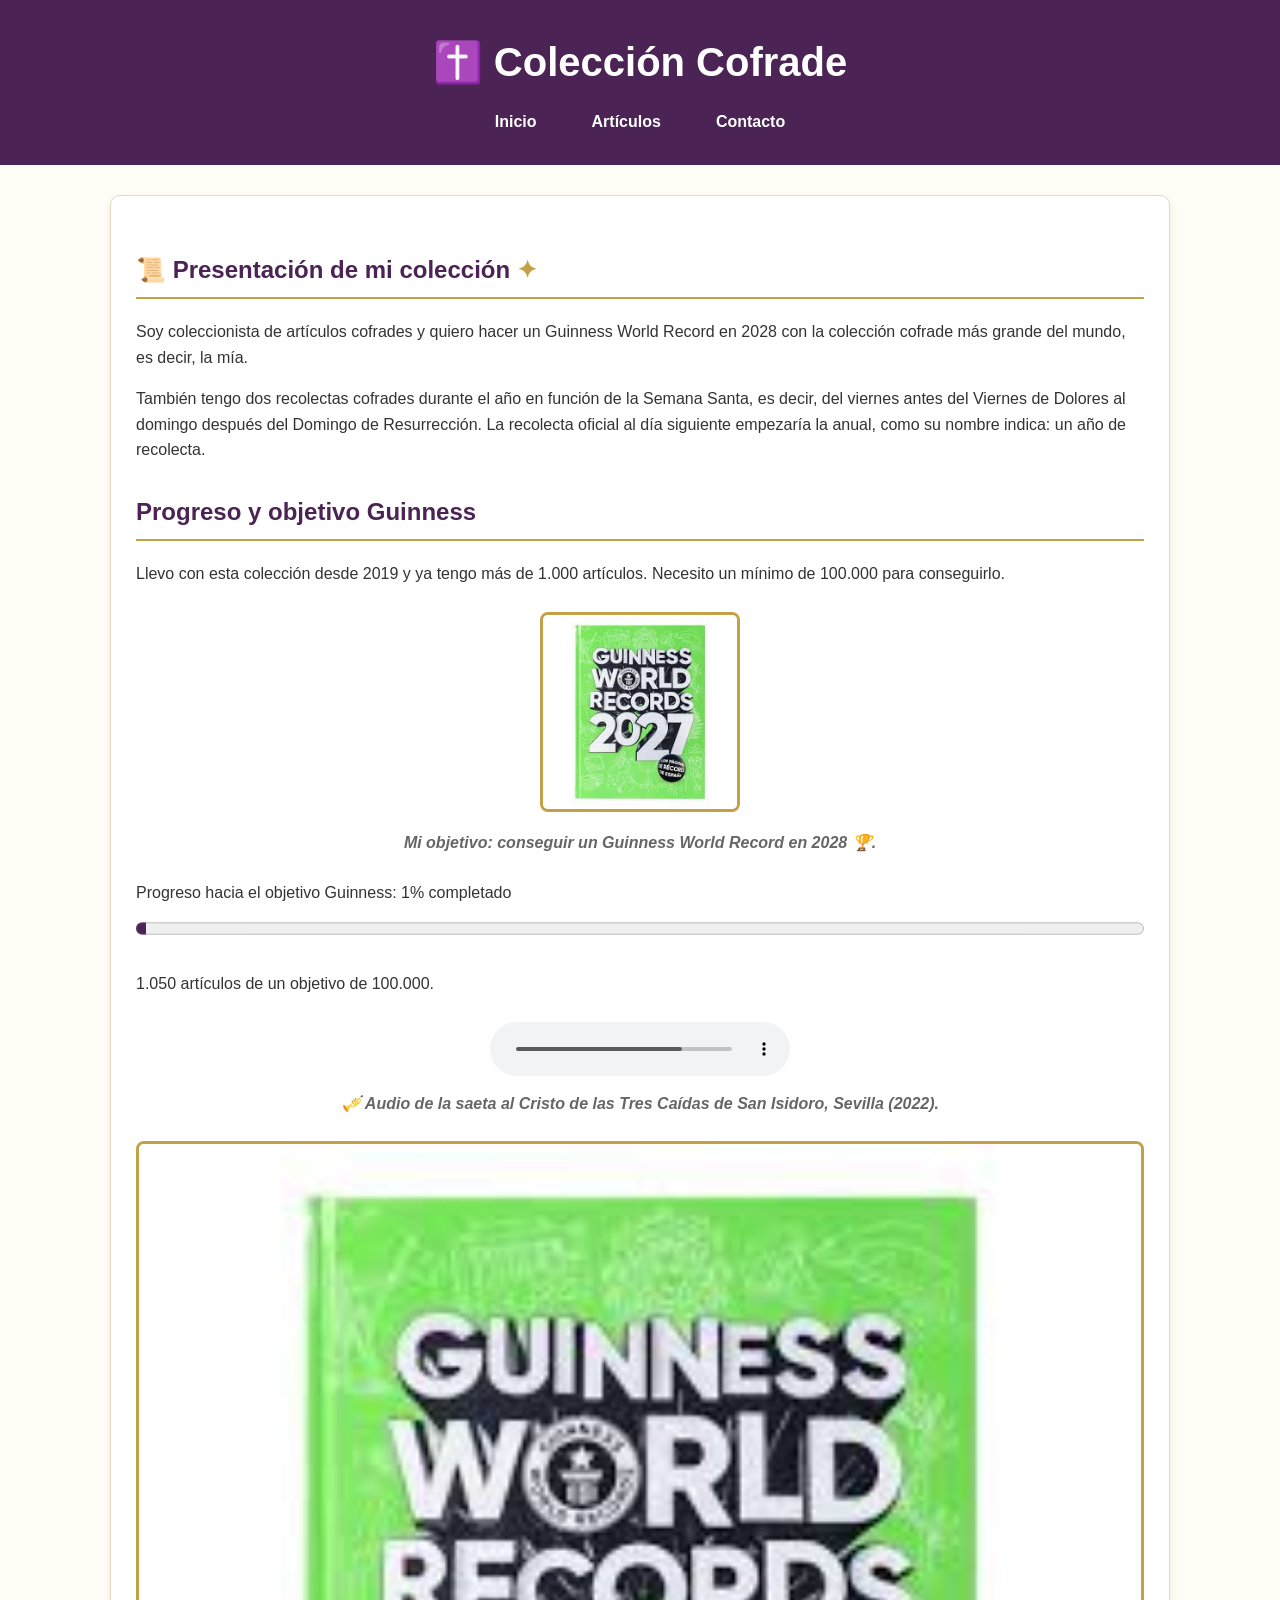
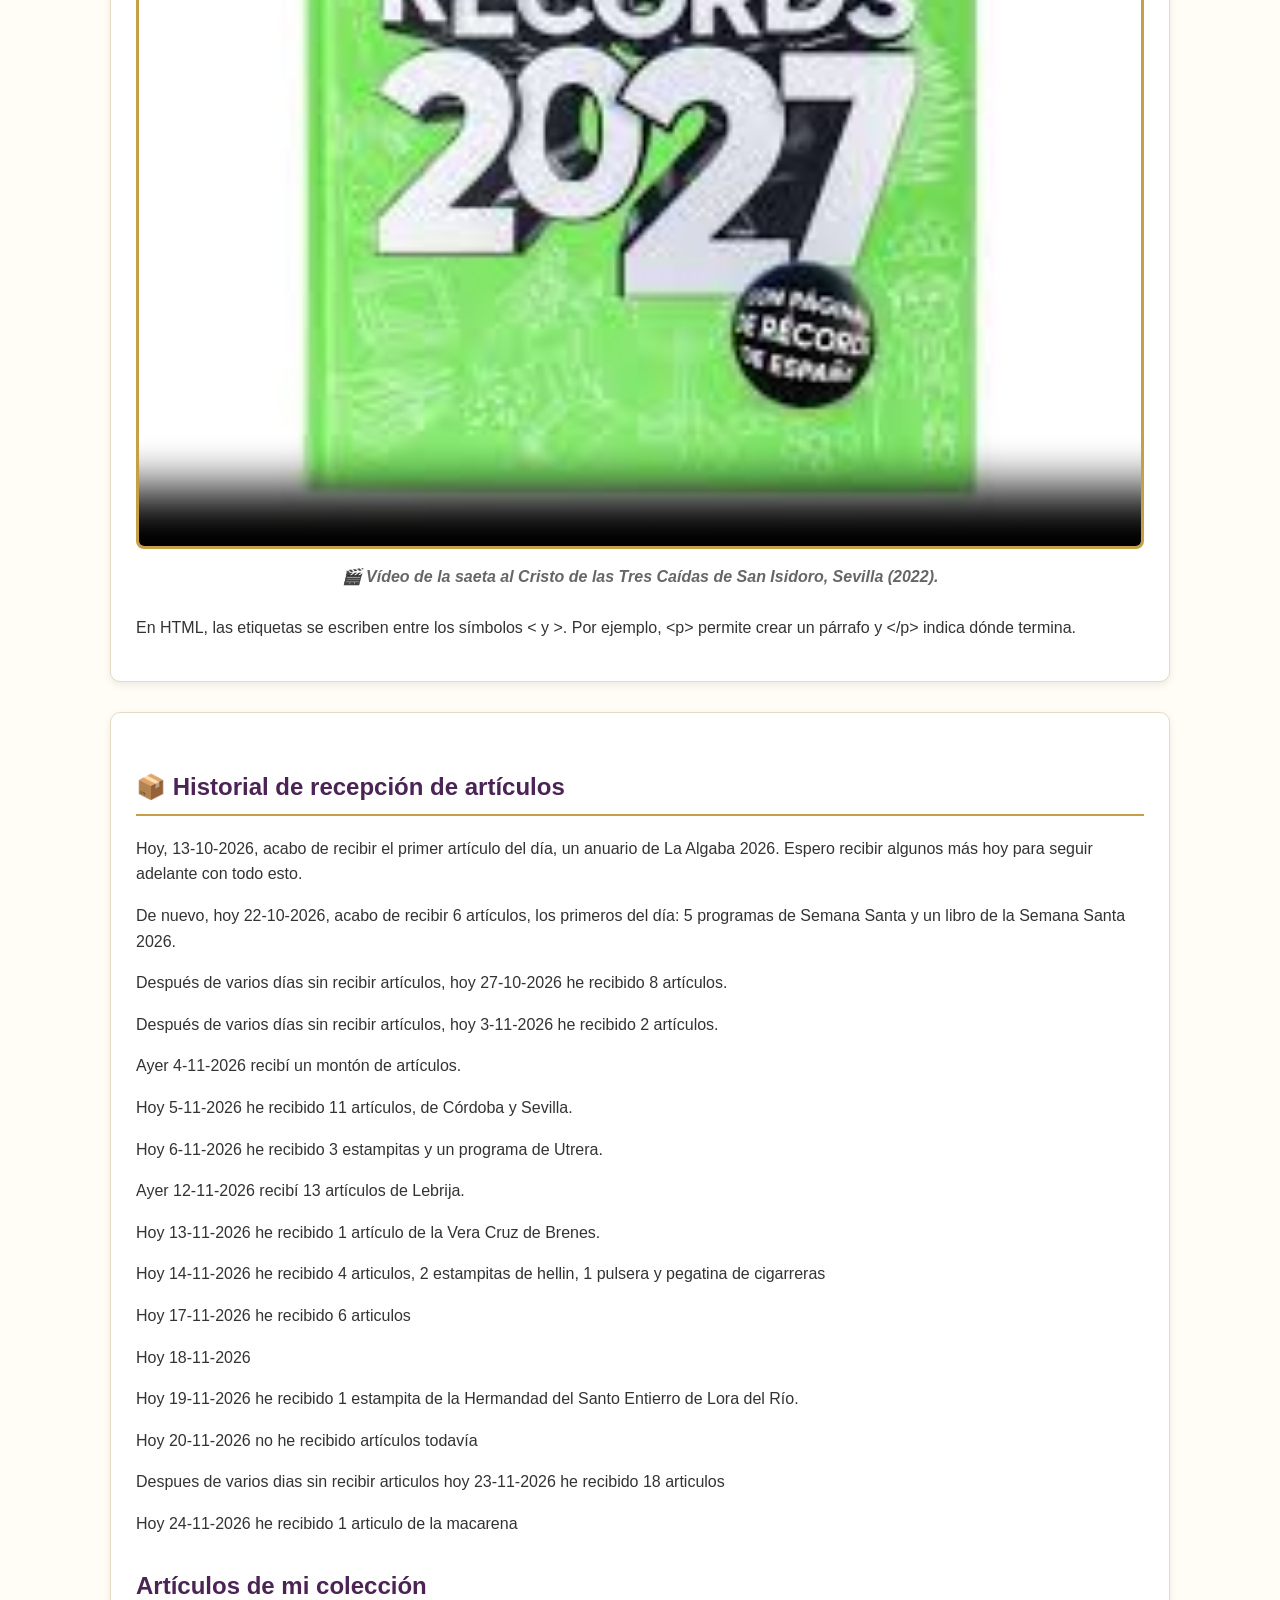
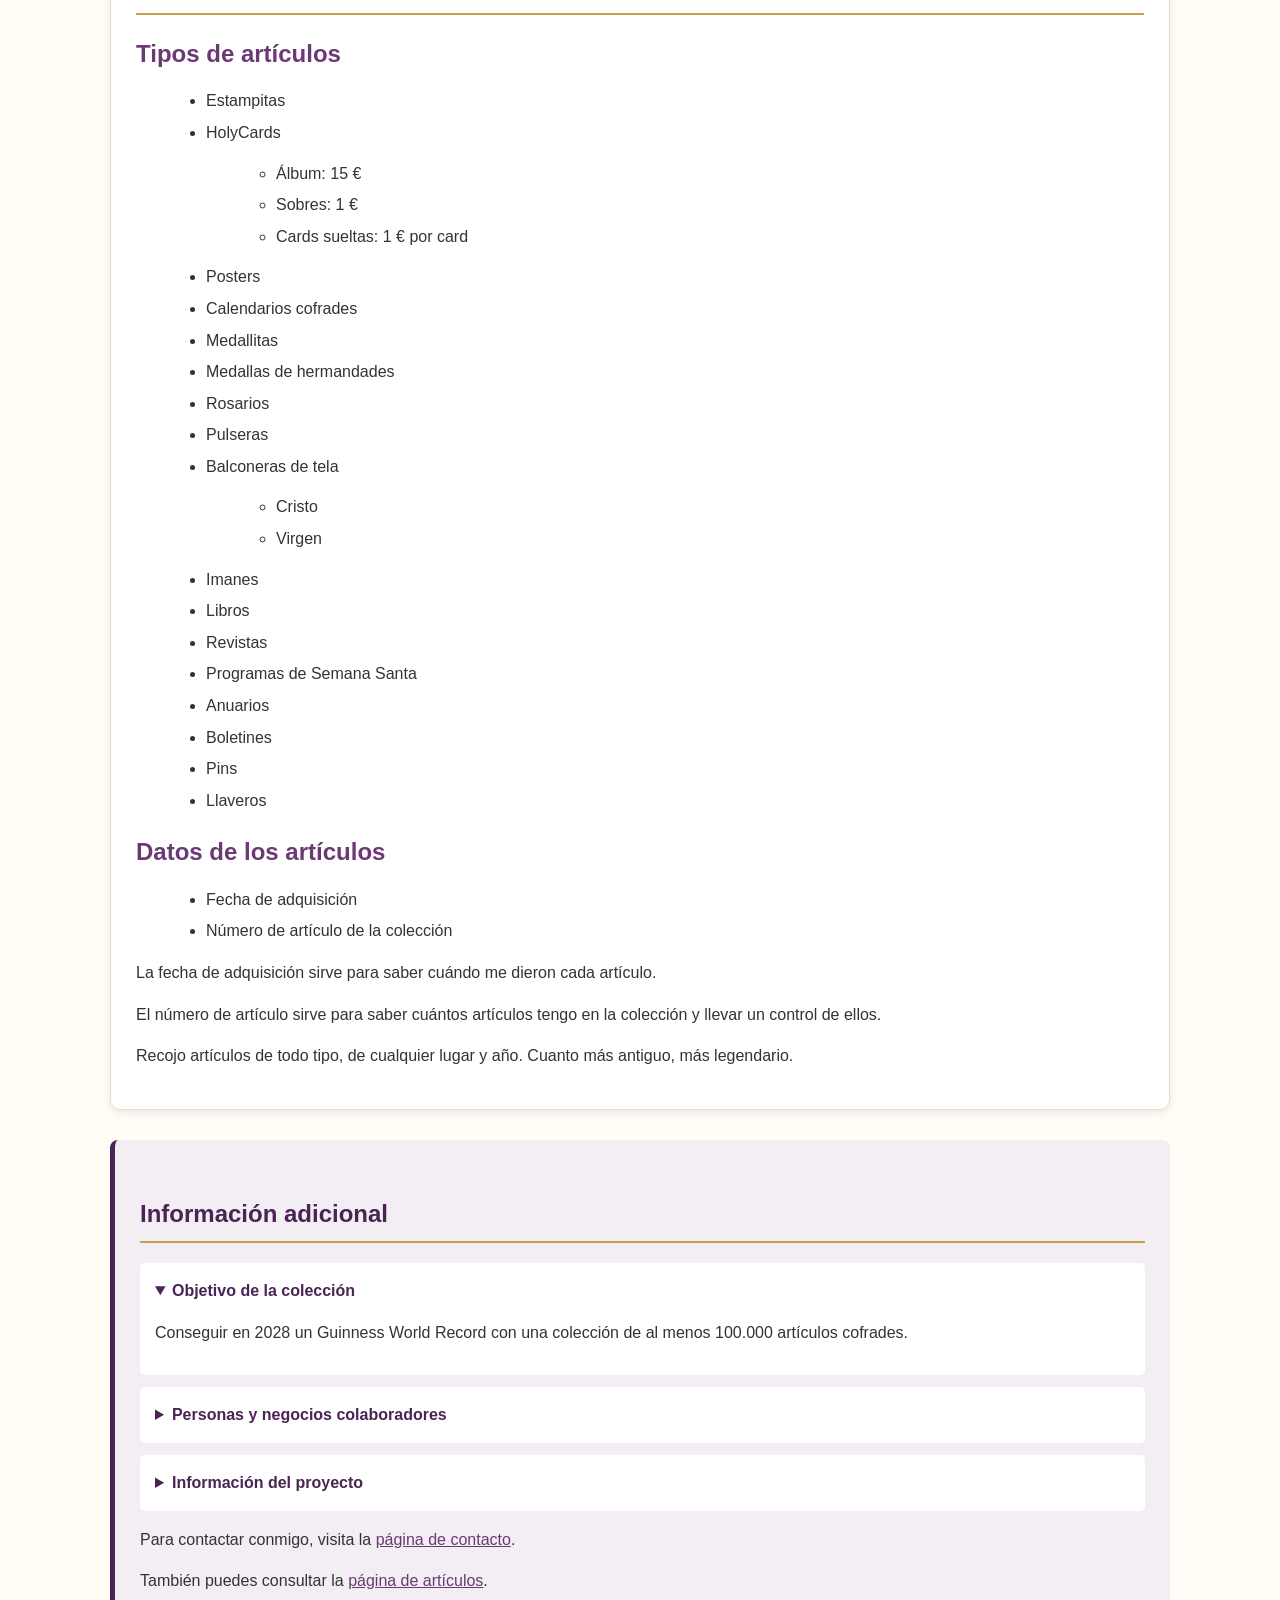
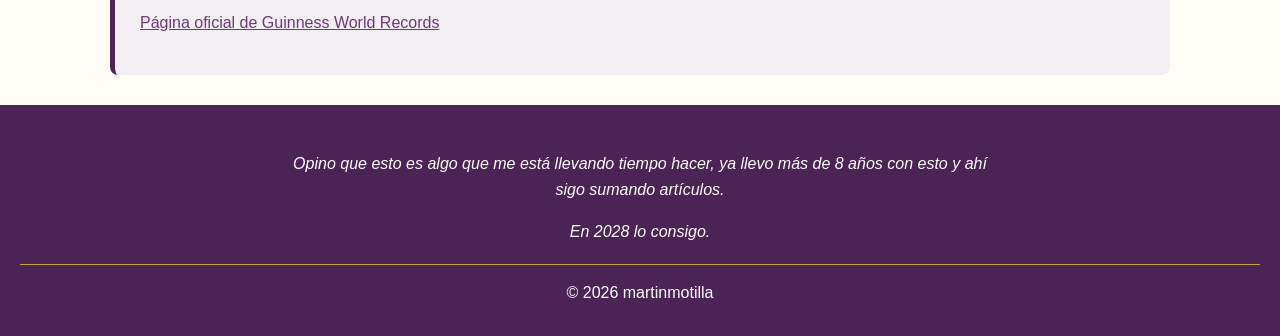
<file: proyecto/index.html>
<!DOCTYPE html>
<html lang="es">

<head>
    <meta charset="UTF-8">
    <meta name="viewport" content="width=device-width, initial-scale=1.0">

    <title>Inicio | Colección Cofrade</title>
    <link rel="icon" type="image/png" href="../img/Favicon.png">
    <meta name="description" content="Proyecto sobre la colección cofrade más grande del mundo">
    <meta name="keywords" content="semana santa, colección, guinness world record, 2028">
    <meta name="author" content="martinmotilla">
    <link rel="stylesheet" href="CSS/estilos.css">
    <link rel="stylesheet" href="CSS/index.css">
    <!-- Martin Motilla Ayuso · 13-10-2026 -->
    </head>

    <body>

        <!-- CABECERA Y NAVEGACIÓN -->
        <header>

            <h1> ✝️ Colección Cofrade</h1>

            <nav>
                <ul>
                    <li><a href="index.html">Inicio</a></li>
                    <li><a href="articulos.html">Artículos</a></li>
                    <li><a href="contacto.html">Contacto</a></li>
                </ul>
            </nav>

        </header>

        <!-- CONTENIDO PRINCIPAL -->
        <main>

            <!-- PRIMERA SECCIÓN: PRESENTACIÓN Y PROGRESO -->
            <section>

                <h2 class="titulo-seccion">📜 Presentación de mi colección</h2>

                <article>

                    <p>
                        Soy coleccionista de artículos cofrades y quiero hacer un
                        Guinness World Record en 2028 con la colección cofrade
                        más grande del mundo, es decir, la mía.
                    </p>

                    <p>
                        También tengo dos recolectas cofrades durante el año en
                        función de la Semana Santa, es decir, del viernes antes
                        del Viernes de Dolores al domingo después del Domingo
                        de Resurrección. La recolecta oficial al día siguiente
                        empezaría la anual, como su nombre indica: un año de recolecta.
                    </p>

                </article>

                <h2>Progreso y objetivo Guinness</h2>

                <p>
                    Llevo con esta colección desde 2019 y ya tengo más de
                    1.000 artículos. Necesito un mínimo de 100.000 para conseguirlo.
                </p>

                <figure>
                    <img src="../img/gwr_2027.jpg"
                        alt="Libro Guinness World Records"
                        width="200"
                        height="200">

                    <figcaption>
                        Mi objetivo: conseguir un Guinness World Record en 2028 🏆.
                    </figcaption>
                </figure>

                <label for="progreso">Progreso hacia el objetivo Guinness:  1% completado </label>

                <progress id="progreso" value="1050" max="100000">1%</progress>
                <p>1.050 artículos de un objetivo de 100.000.</p>


    <figure>
    <audio controls>
        <source src="media/saeta_cristo_san_isidoro.mp3" type="audio/mpeg">
        <source src="media/saeta_cristo_san_isidoro.ogg" type="audio/ogg">
        Tu navegador no admite la reproducción de audio.
    </audio>

    <figcaption>
        🎺 Audio de la saeta al Cristo de las Tres Caídas de San Isidoro, Sevilla (2022).
    </figcaption>
</figure>

<figure>
    <video controls preload="metadata" poster="../img/gwr_2027.jpg">
        <source src="media/saeta_cristo_san_isidoro.mp4" type="video/mp4">
        <source src="media/saeta_cristo_san_isidoro.webm" type="video/webm">
        Tu navegador no admite la reproducción de vídeo.
    </video>

    <figcaption>
        🎬 Vídeo de la saeta al Cristo de las Tres Caídas de San Isidoro, Sevilla (2022).
    </figcaption>
</figure>

<p>
    En HTML, las etiquetas se escriben entre los símbolos &lt; y &gt;.
    Por ejemplo, &lt;p&gt; permite crear un párrafo y &lt;/p&gt;
    indica dónde termina.
</p>
</section>
            <!-- SEGUNDA SECCIÓN: HISTORIAL Y TIPOS DE ARTÍCULOS -->
            <section>

                <h2>📦 Historial de recepción de artículos</h2>

                <article>

                    <p>
                        Hoy, 13-10-2026, acabo de recibir el primer artículo
                        del día, un anuario de La Algaba 2026. Espero recibir
                        algunos más hoy para seguir adelante con todo esto.
                    </p>

                    <p>
                        De nuevo, hoy 22-10-2026, acabo de recibir 6 artículos,
                        los primeros del día: 5 programas de Semana Santa
                        y un libro de la Semana Santa 2026.
                    </p>

                    <p>
                        Después de varios días sin recibir artículos,
                        hoy 27-10-2026 he recibido 8 artículos.
                    </p>

                    <p>
                        Después de varios días sin recibir artículos,
                        hoy 3-11-2026 he recibido 2 artículos.
                    </p>

                    <p>Ayer 4-11-2026 recibí un montón de artículos.</p>

                    <p>Hoy 5-11-2026 he recibido 11 artículos, de Córdoba y Sevilla.</p>

                    <p>Hoy 6-11-2026 he recibido 3 estampitas y un programa de Utrera.</p>

                    <p>Ayer 12-11-2026 recibí 13 artículos de Lebrija.</p>

                    <p>Hoy 13-11-2026 he recibido 1 artículo de la Vera Cruz de Brenes.</p>
                    <p>Hoy 14-11-2026 he recibido 4 articulos, 2 estampitas de hellin, 1 pulsera y pegatina de cigarreras</p>

                    <p>Hoy 17-11-2026 he recibido 6 articulos</p>

                    <p>Hoy 18-11-2026</p>

                    <p>Hoy 19-11-2026 he recibido 1 estampita de la Hermandad del Santo Entierro de Lora del Río.</p>

                    <p>Hoy 20-11-2026 no he recibido artículos todavía</p>
                    <p>
                        Despues de varios dias sin recibir articulos
                        hoy 23-11-2026 he recibido 18 articulos
                     </p>
                    <p>
                        Hoy 24-11-2026 he recibido 1 articulo de la macarena
                    </p>
                </article>

                <h2>Artículos de mi colección</h2>

                <h3>Tipos de artículos</h3>

                <ul>
                    <li>Estampitas</li>

                    <li>HolyCards
                        <ul>
                            <li>Álbum: 15 &euro;</li>
                            <li>Sobres: 1 &euro;</li>
                            <li>Cards sueltas: 1 &euro; por card</li>
                        </ul>
                    </li>

                    <li>Posters</li>
                    <li>Calendarios cofrades</li>
                    <li>Medallitas</li>
                    <li>Medallas de hermandades</li>
                    <li>Rosarios</li>
                    <li>Pulseras</li>

                    <li>Balconeras de tela
                        <ul>
                            <li>Cristo</li>
                            <li>Virgen</li>
                        </ul>
                    </li>

                    <li>Imanes</li>
                    <li>Libros</li>
                    <li>Revistas</li>
                    <li>Programas de Semana Santa</li>
                    <li>Anuarios</li>
                    <li>Boletines</li>
                    <li>Pins</li>
                    <li>Llaveros</li>
                </ul>

                <h3>Datos de los artículos</h3>

                <ul>
                    <li>Fecha de adquisición</li>
                    <li>Número de artículo de la colección</li>
                </ul>

                <p>
                    La fecha de adquisición sirve para saber cuándo me dieron
                    cada artículo.
                </p>

                <p>
                    El número de artículo sirve para saber cuántos artículos
                    tengo en la colección y llevar un control de ellos.
                </p>

                <p>
                    Recojo artículos de todo tipo, de cualquier lugar y año.
                    Cuanto más antiguo, más legendario.
                </p>

            </section>

            <!-- INFORMACIÓN COMPLEMENTARIA -->
            <aside>

                <h2>Información adicional</h2>

                <details open>
                    <summary>Objetivo de la colección</summary>
                    <p>
                        Conseguir en 2028 un Guinness World Record con una
                        colección de al menos 100.000 artículos cofrades.
                    </p>
                </details>

                <details>
                    <summary>Personas y negocios colaboradores</summary>
                    <p>
                        En el libro habrá una sección de personas o negocios
                        colaborativos en este Guinness World Records, en la que
                        estarán todas las personas que me hayan dado algo
                        para la colección.
                    </p>
                </details>

                <details>
                    <summary>Información del proyecto</summary>
                    <pre>
    Proyecto: Colección cofrade
    Inicio colección: 2019
    Objetivo Guinness World Record: 2028
    Artículos actuales: más de 1.000
    Objetivo artículos: 100.000
                    </pre>
                </details>

                <p>
                    Para contactar conmigo, visita la
                    <a href="contacto.html">página de contacto</a>.
                </p>

                <p>
                    También puedes consultar la
                    <a href="articulos.html">página de artículos</a>.
                </p>

                <p>
                    <a href="https://www.guinnessworldrecords.com/"
                    target="_blank"
                    rel="noopener noreferrer"
                    title="Página oficial de Guinness World Records">
                        Página oficial de Guinness World Records
                    </a>
                </p>

            </aside>

        </main>

        <!-- PIE DE PÁGINA -->
        <footer>

            <blockquote>
                <p>
                    Opino que esto es algo que me está llevando tiempo hacer,
                    ya llevo más de 8 años con esto y ahí sigo sumando artículos.
                </p>

                <p>En 2028 lo consigo.</p>
            </blockquote>

            <p id="firma-martinmotilla">© 2026 martinmotilla</p>

        </footer>

    </body>
</html>
</file>
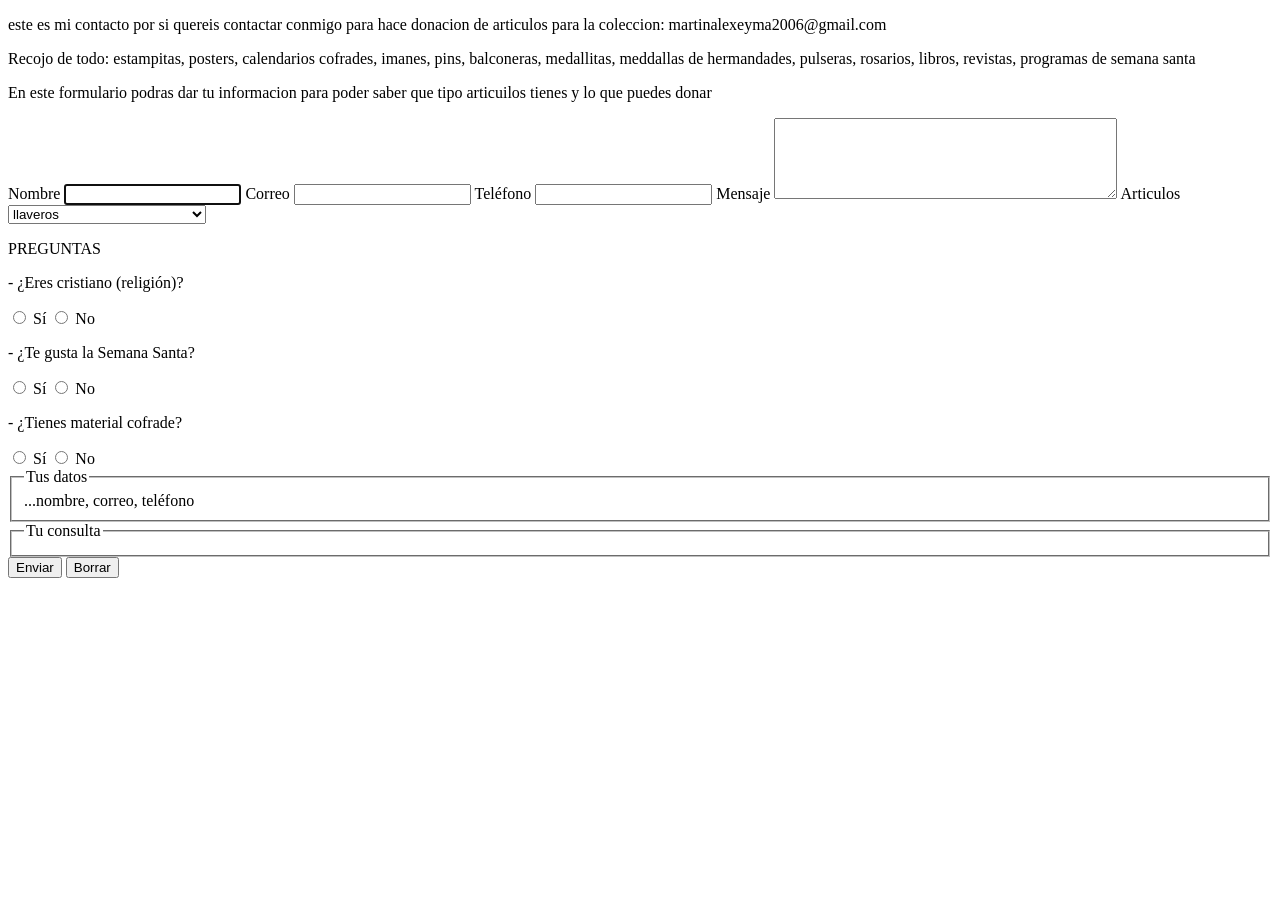
<file: contacto.html>
<!DOCTYPE html>
<html lang="es">

<head>
        <meta charset="UTF-8">
        <meta name="viewport" content="width=device-width, initial-scale=1.0">
        <title>Contacto | semana santa guiness world record</title>
        <meta name="description" content="Proyecto sobre la coleccion cofrade mas grande del mundo">
        <meta name="keywords" content="semana santa, coleccion, guinness world record, 2028">
        <meta name="author" content="Martin Alexey Motilla Ayuso">
        <!-- Martin Motilla Ayuso · 22-10-2026-->
</head>
<body>
    <p>este es mi contacto por si quereis contactar conmigo para hace donacion de articulos para la coleccion: martinalexeyma2006@gmail.com</p>
    Recojo de todo: estampitas, posters, calendarios cofrades, imanes, pins, balconeras, medallitas, meddallas de hermandades, pulseras, rosarios, libros, revistas, programas de semana santa
   <p>En este formulario podras dar tu informacion para poder saber que tipo articuilos tienes y lo que puedes donar</p> 
    <form action="proceso.php" method="post"></form>
    <label for="nombre">Nombre</label>

<input type="text" id="nombre"

name="nombre" required

maxlength="40" autofocus>

<label for="correo">Correo</label>

<input type="email" id="correo"

name="correo" required>

<label for="tel">Teléfono</label>

<input type="tel" id="tel" name="tel">
<label for="msg">Mensaje</label>

<textarea id="msg" name="msg"

rows="5" cols="40"

minlength="10"></textarea>

<label for="art">Articulos</label>

<select id="art" name="art">

<option value="est">Estampitas</option>

<option value="post" selected>

posters</option>

<option value="medal" selected>

medallitas</option>

<option value="" selected>

Calendarios cofrades</option>

<option value="post" selected>

Medallas de hermandades</option>

<option value="post" selected>

Rosarios</option>

<option value="post" selected>

Pulseras</option>

<option value="post" selected>

Balconeras tela</option>

<option value="post" selected>

Imanes</option>

<option value="post" selected>

Libros</option>

<option value="post" selected>

Revistas</option>

<option value="post" selected>

Programas de Semana Santa</option>

<option value="post" selected>

Anuarios</option>

<option value="post" selected>

Boletines</option>

<option value="post" selected>

Pins</option>

<option value="post" selected>

llaveros</option>
</select>
<form>
    <p>PREGUNTAS </p>
    <p>- ¿Eres cristiano (religión)?</p>

    <input type="radio" id="r1" name="religion" value="si">
    <label for="r1">Sí</label>

    <input type="radio" id="r2" name="religion" value="no">
    <label for="r2">No</label>


    <p>- ¿Te gusta la Semana Santa?</p>

    <input type="radio" id="r3" name="semana_santa" value="si">
    <label for="r3">Sí</label>

    <input type="radio" id="r4" name="semana_santa" value="no">
    <label for="r4">No</label>

    <p>- ¿Tienes material cofrade?</p>

    <input type="radio" id="r5" name="material_cofrade" value="si">
    <label for="r5">Sí</label>

    <input type="radio" id="r6" name="material_cofrade" value="no">
    <label for="r6">No</label>
</form>
<form action="#" method="post">

<fieldset>

<legend>Tus datos</legend>

...nombre, correo, teléfono

</fieldset>

<fieldset>

<legend>Tu consulta</legend>

</fieldset>

<input type="submit" value="Enviar">

<input type="reset" value="Borrar">

</form>
<form>
</form>
</body>
</html>
</file>
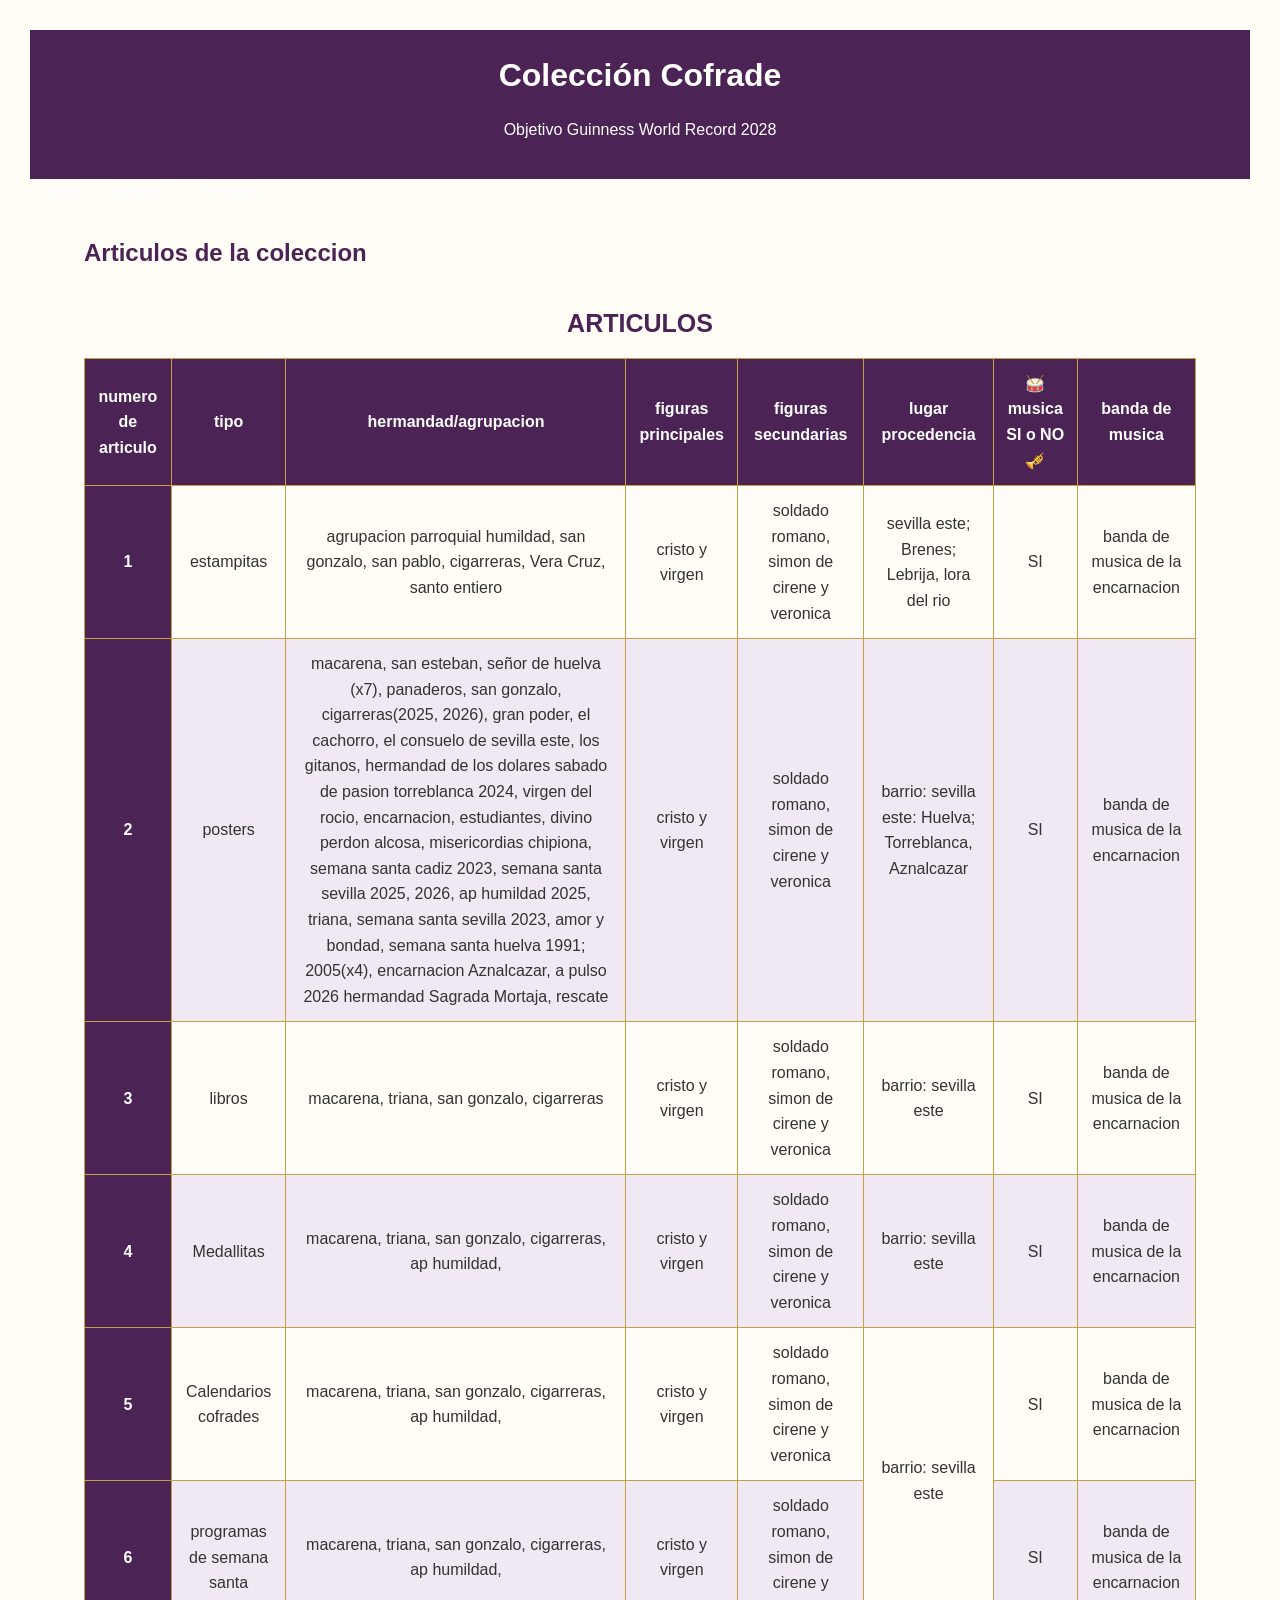
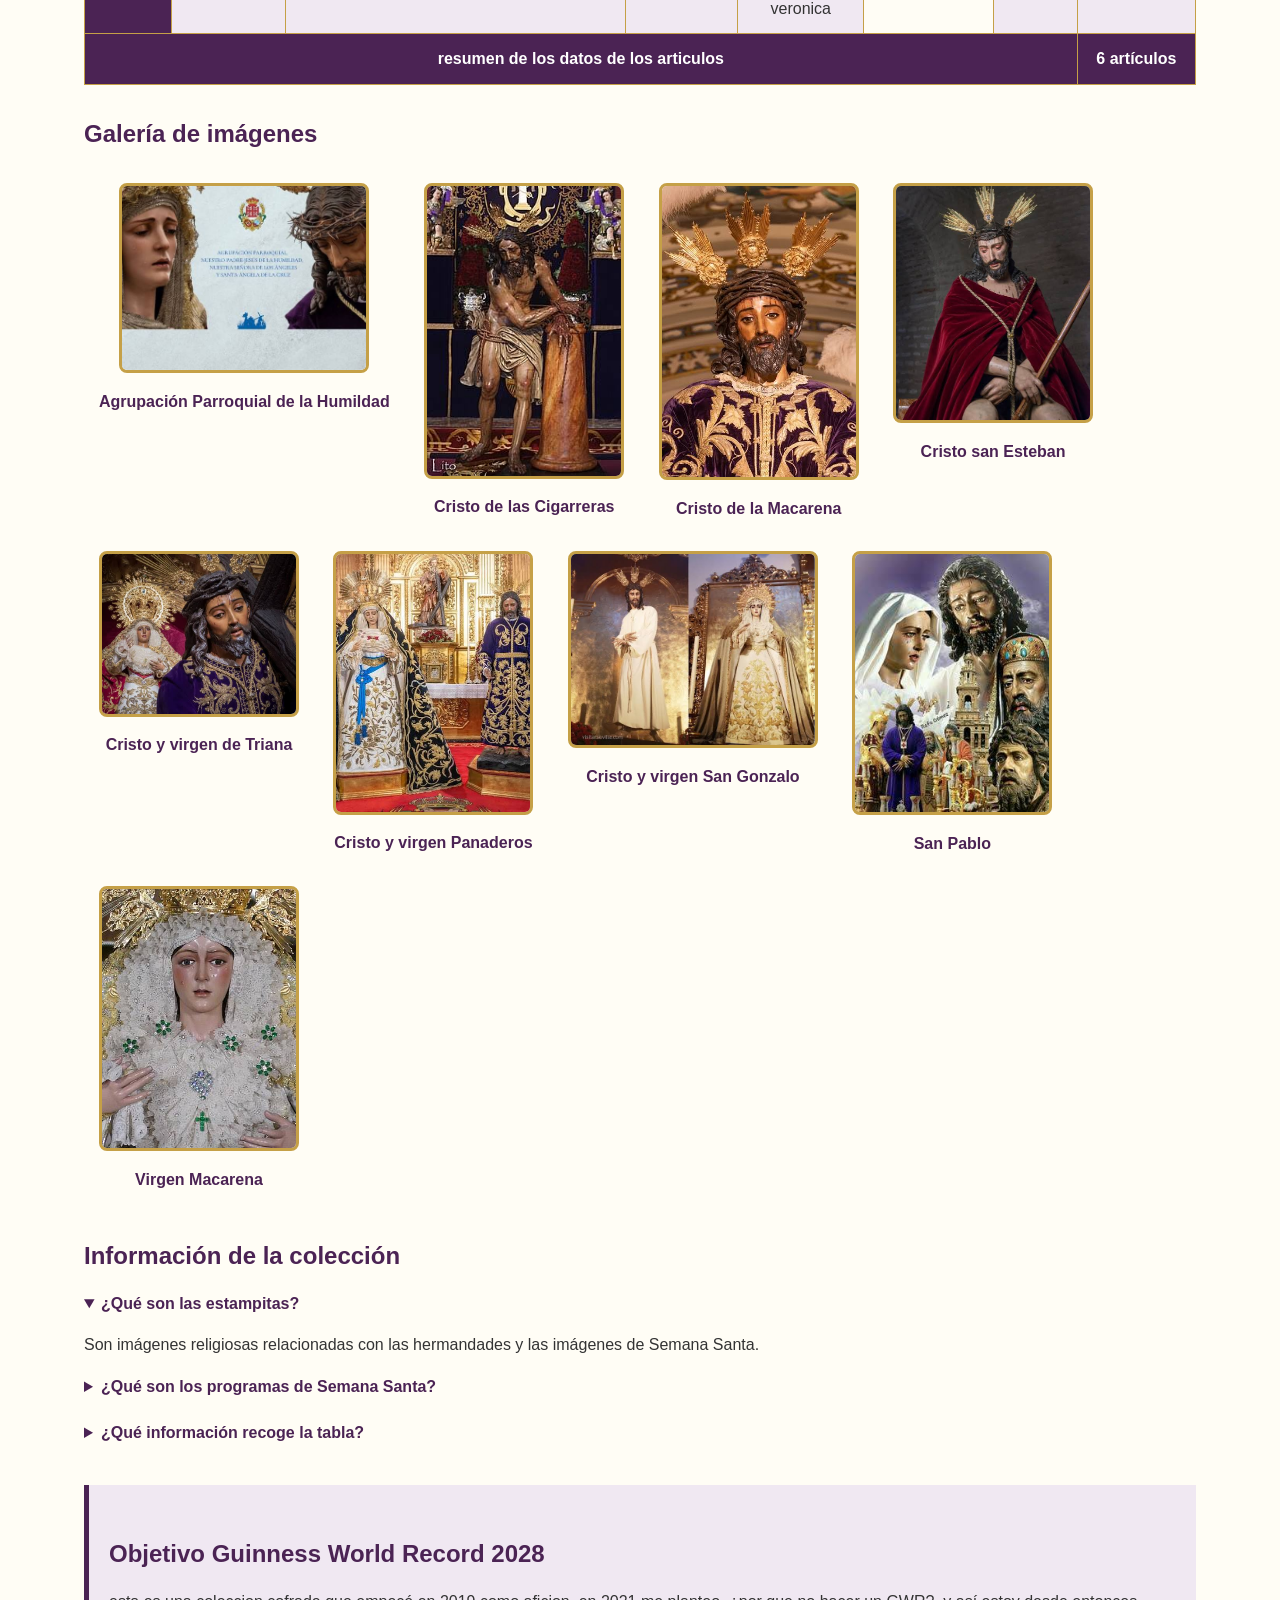
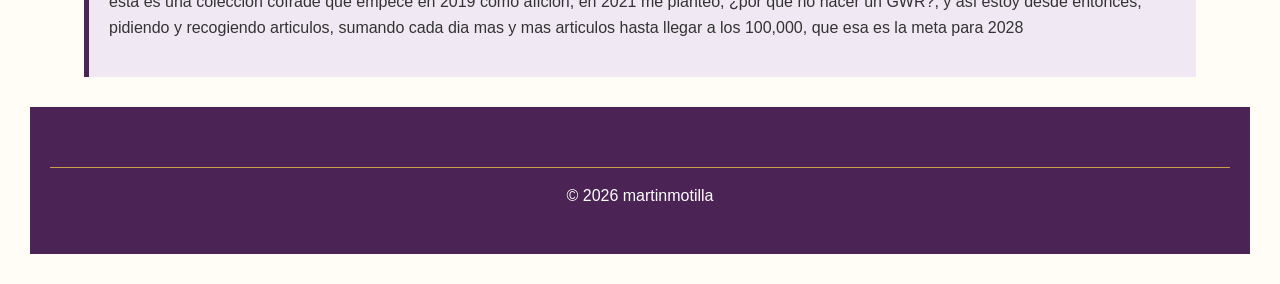
<file: proyecto/articulos.html>
<!DOCTYPE html>
<html lang="es">

<head>
  <meta charset="UTF-8">
  <meta name="viewport" content="width=device-width, initial-scale=1.0">
  <title>Articulos | semana santa guiness world record</title>
  <link rel="icon" type="image/png" href="../img/escudo humildad sevilla este.png">
  <meta name="description" content="Proyecto sobre la coleccion cofrade mas grande del mundo">
  <meta name="keywords" content="semana santa, coleccion, guinness world record, 2028">
  <meta name="author" content="martinmotilla">
  <!-- Martin Motilla Ayuso · 22-10-2026-->
  <link rel="stylesheet" href="CSS/estilos.css">
<link rel="stylesheet" href="CSS/articulos.css">
</head>

<body>

<header>
        <h1>Colección Cofrade</h1>
        <p>Objetivo Guinness World Record 2028</p>
    </header>

    <!-- MENÚ DE NAVEGACIÓN -->
    <nav>
        <a href="index.html">Inicio</a>
        <a href="articulos.html">Artículos</a>
        <a href="contacto.html">Contacto</a>
    </nav>
  <main>
    <section>
      <h2>Articulos de la coleccion</h2>
      <article class="contenedor-tabla">
    <!-- Esta tabla contiene informacion de varios articulos -->
    <table class="tabla-articulos">
      <caption>ARTICULOS</caption>
      <colgroup>
        <col span="2">
        <col span="6">
      </colgroup>

      <thead>
        <tr>
          <th scope="col">numero de articulo</th>
          <th scope="col">tipo</th>
          <th scope="col">hermandad/agrupacion</th>
          <th scope="col">figuras principales</th>
          <th scope="col">figuras secundarias</th>
          <th scope="col">lugar procedencia</th>
          <th scope="col">🥁musica SI o NO 🎺</th>
          <th scope="col">banda de musica</th>
        </tr>
      </thead>

      <tbody>
        <tr>
          <th scope="row">1</th>
          <td>estampitas</td>
          <td>agrupacion parroquial humildad, san gonzalo, san pablo, cigarreras, Vera Cruz, santo entiero</td>
          <td>cristo y virgen</td>
          <td>soldado romano, simon de cirene y veronica</td>
          <td>sevilla este; Brenes; Lebrija, lora del rio</td>
          <td>SI</td>
          <td>banda de musica de la encarnacion</td>
        </tr>

        <tr>
          <th scope="row">2</th>
          <td>posters</td>
          <td>
            macarena, san esteban, señor de huelva (x7), panaderos, san gonzalo, cigarreras(2025, 2026), gran poder, el cachorro, el consuelo de sevilla este,
            los gitanos, hermandad de los dolares sabado de pasion torreblanca 2024, virgen del rocio, encarnacion, estudiantes, divino perdon alcosa, misericordias chipiona, semana santa cadiz 2023, semana santa sevilla 2025, 2026, ap humildad 2025, triana, semana santa sevilla 2023, amor y bondad, semana santa huelva 1991; 2005(x4),
            encarnacion Aznalcazar, a pulso 2026 hermandad Sagrada Mortaja, rescate
          </td>
          <td>cristo y virgen</td>
          <td>soldado romano, simon de cirene y veronica</td>
          <td>barrio: sevilla este: Huelva; Torreblanca, Aznalcazar</td>
          <td>SI</td>
          <td>banda de musica de la encarnacion</td>
        </tr>

        <tr>
          <th scope="row">3</th>
          <td>libros</td>
          <td>macarena, triana, san gonzalo, cigarreras</td>
          <td>cristo y virgen</td>
          <td>soldado romano, simon de cirene y veronica</td>
          <td>barrio: sevilla este</td>
          <td>SI</td>
          <td>banda de musica de la encarnacion</td>
        </tr>

        <tr>
          <th scope="row">4</th>
          <td>Medallitas</td>
          <td>macarena, triana, san gonzalo, cigarreras, ap humildad,</td>
          <td>cristo y virgen</td>
          <td>soldado romano, simon de cirene y veronica</td>
          <td>barrio: sevilla este</td>
          <td>SI</td>
          <td>banda de musica de la encarnacion</td>
        </tr>

        <tr>
          <th scope="row">5</th>
          <td>Calendarios cofrades</td>
          <td>macarena, triana, san gonzalo, cigarreras, ap humildad,</td>
          <td>cristo y virgen</td>
          <td>soldado romano, simon de cirene y veronica</td>
          <td rowspan="2">barrio: sevilla este</td>
          <td>SI</td>
          <td>banda de musica de la encarnacion</td>
        </tr>

        <tr>
          <th scope="row">6</th>
          <td>programas de semana santa</td>
          <td>macarena, triana, san gonzalo, cigarreras, ap humildad,</td>
          <td>cristo y virgen</td>
          <td>soldado romano, simon de cirene y veronica</td>
          <td>SI</td>
          <td>banda de musica de la encarnacion</td>
        </tr>
      </tbody>

      <tfoot>
        <tr>
          <td colspan="7">resumen de los datos de los articulos</td>
          <td>6 artículos</td>
        </tr>
      </tfoot>
    </table>
     </article>
    </section>
<section>
      <h2>Galería de imágenes</h2>
  <article>
  <figure>
  <img src="../img/ap%20humildad.jpg" alt="Agrupación Parroquial de la Humildad" width="250" height="200">
  <figcaption>Agrupación Parroquial de la Humildad</figcaption>
</figure>

<figure>
  <img src="../img/cristo%20cigarreras.jpg" alt="Cristo de las Cigarreras" width="200" height="200">
  <figcaption>Cristo de las Cigarreras</figcaption>
</figure>

<figure>
  <img src="../img/cristo%20macarena.jpg" alt="macarena" width="200" height="200"><figcaption>Cristo de la Macarena</figcaption>
  </figure>

  <figure>
  <img src="../img/cristo%20san%20esteban.jpg" alt="san esteban" width="200" height="200"><figcaption>Cristo san Esteban</figcaption>
  </figure>

  <figure>
    <img src="../img/cristo%20y%20virgen%20de%20triana.jpg" alt="triana" width="200" height="200"><figcaption>Cristo y virgen de Triana</figcaption>
  </figure>

  <figure>
    <img src="../img/cristo%20y%20virgen%20los%20panaderos.jpg" alt="panaderos" width="200" height="200"><figcaption>Cristo y virgen Panaderos</figcaption>
  </figure>

<figure>
  <img src="../img/cristo%20y%20virgen%20san%20gonzalo.jpg" alt="san gonzalo" width="250" height="200"><figcaption>Cristo y virgen San Gonzalo</figcaption>
 </figure>
 <figure>

  <img src="../img/san%20pablo.jpg" alt="san pablo" width="200" height="200"><figcaption>San Pablo</figcaption>
</figure>

<figure>
  <img src="../img/virgen%20macarena.jpg" alt="macarena" width="200" height="200"><figcaption>Virgen Macarena</figcaption>
</figure>
</article>
</section>

<section>
  <h2>Información de la colección</h2>

<details open>
  <summary>¿Qué son las estampitas?</summary>
  <p>
    Son imágenes religiosas relacionadas con las hermandades
    y las imágenes de Semana Santa.
  </p>
</details>

<details>
  <summary>¿Qué son los programas de Semana Santa?</summary>
  <p>
    Son publicaciones que contienen información sobre
    las procesiones y hermandades.
  </p>
</details>

<details>
  <summary>¿Qué información recoge la tabla?</summary>
  <p>
    La tabla recoge el número, tipo, hermandad,
    figuras principales y otros datos de los artículos.
    En HTML, las etiquetas se escriben entre &lt; y &gt;.
    Por ejemplo, &lt;p&gt; permite crear un párrafo.
</p>
      </details>
    </section>
    <aside>
      <h2>
        Objetivo Guinness World Record 2028
      </h2>
      <p>
        esta es una coleccion cofrade que empecé en 2019 como aficion, en 2021 me planteo, ¿por que no hacer un GWR?, y así estoy desde entonces, pidiendo y recogiendo articulos, sumando cada dia mas y mas articulos hasta llegar a los 100,000, que esa es la meta para 2028
      </p>
    </aside>
      </main>
      <footer>
        <p id="firma-martinmotilla">© 2026 martinmotilla</p>
      </footer>
</body>
</html>
</file>
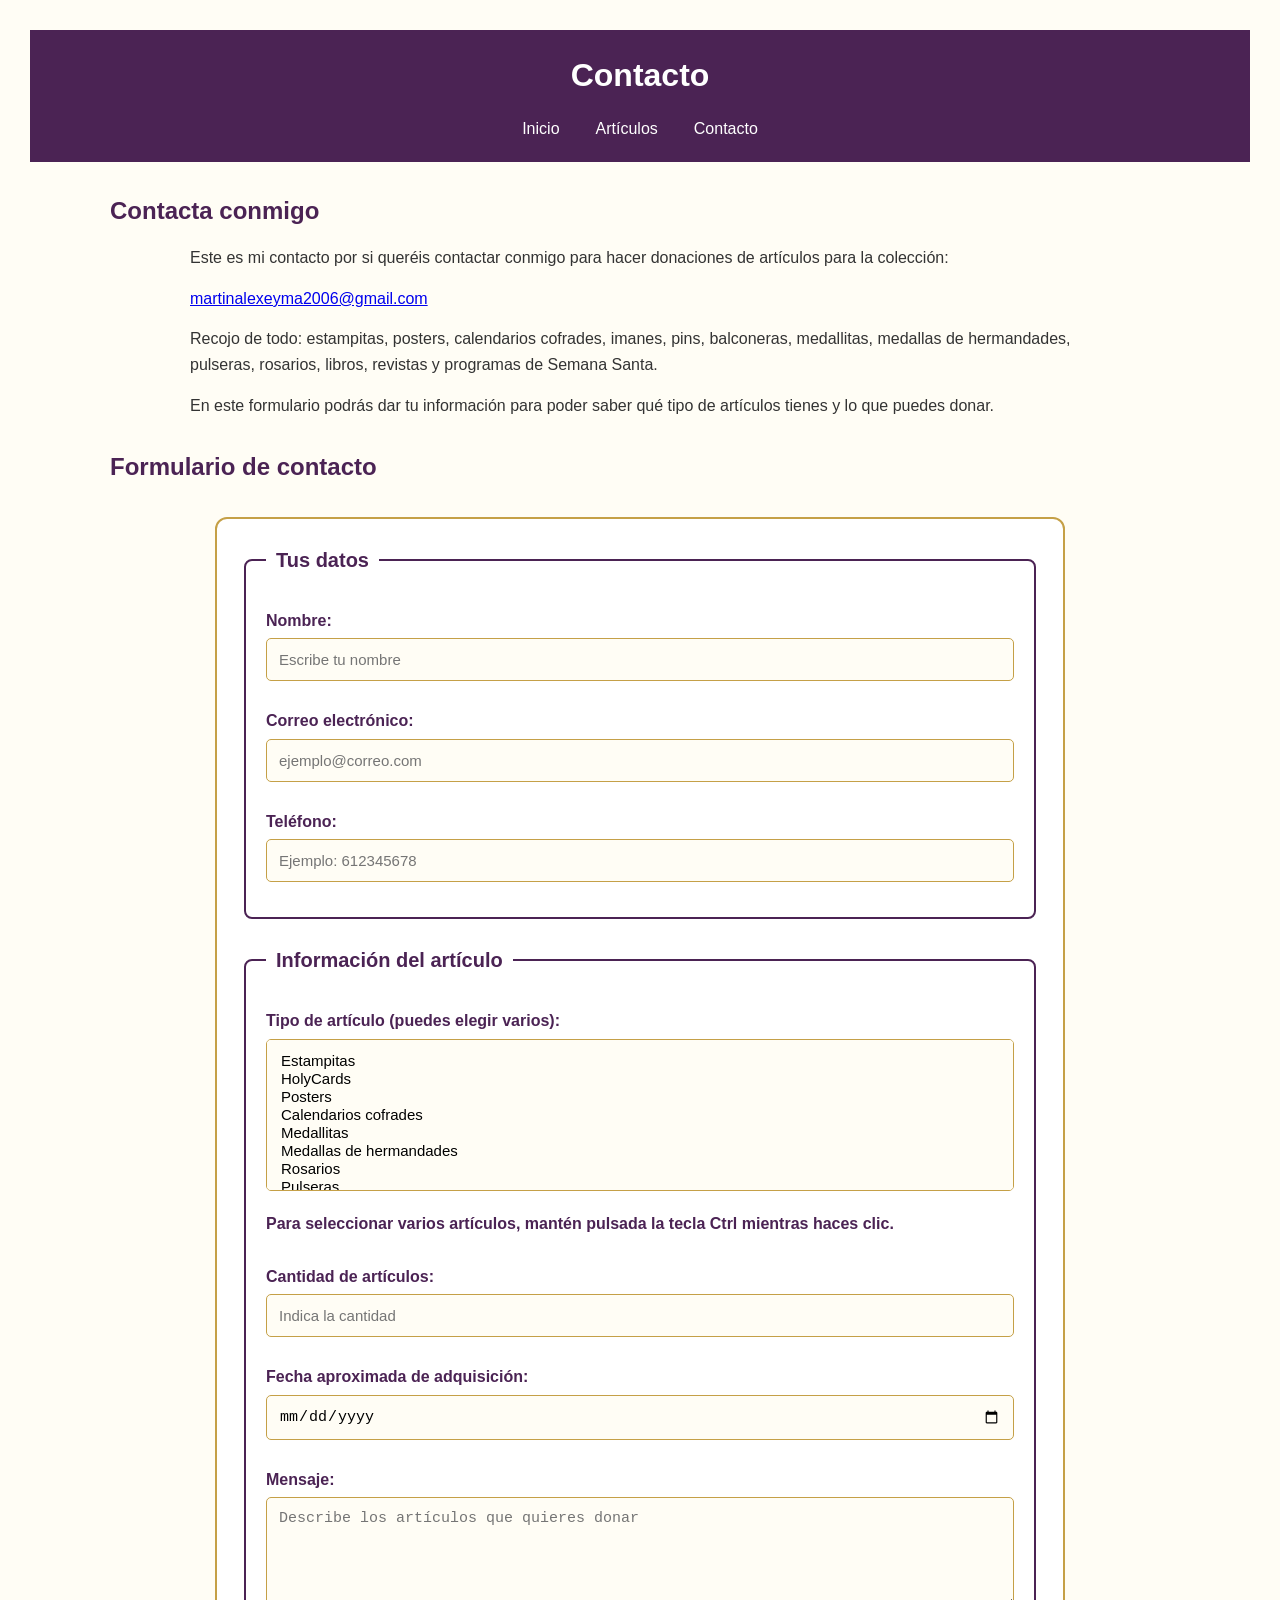
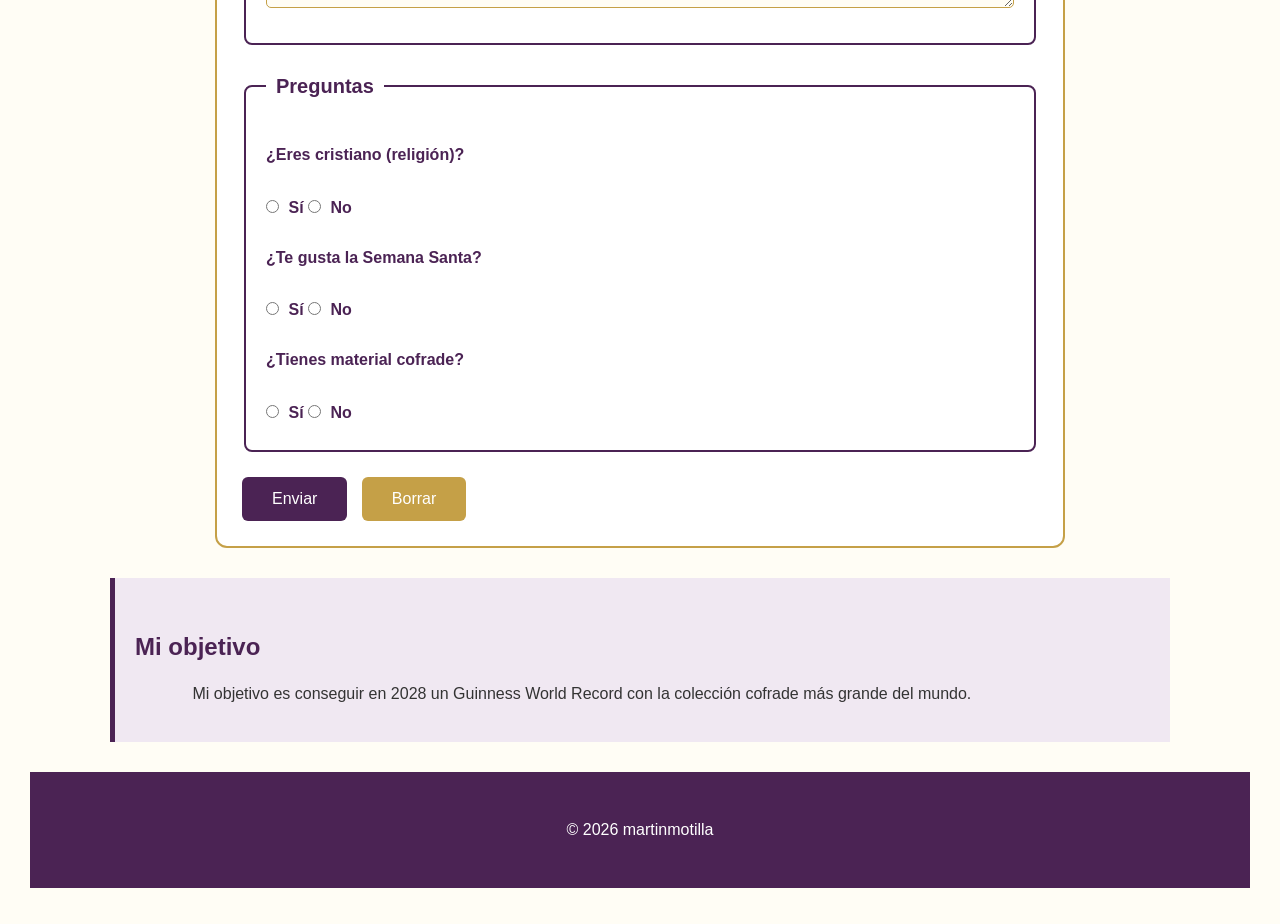
<file: proyecto/contacto.html>
<!DOCTYPE html>
<html lang="es">

<head>
    <meta charset="UTF-8">
    <meta name="viewport" content="width=device-width, initial-scale=1.0">

    <title>Contacto | Colección Cofrade</title>
    <link rel="icon" type="image/png" href="../img/estrella cofrade.png">
    <meta name="description" content="Contacta conmigo para colaborar con mi colección cofrade">
    <meta name="keywords" content="semana santa, colección, guinness world record, artículos cofrades">
    <meta name="author" content="martinmotilla">

    <link rel="stylesheet" href="CSS/estilos.css">
    <link rel="stylesheet" href="CSS/contacto.css">

    <!-- Martin Motilla Ayuso · 13-11-2026 -->
</head>

<body>

    <!-- CABECERA Y NAVEGACIÓN -->
    <header>

        <h1>Contacto</h1>

        <nav>
            <ul>
                <li><a href="index.html">Inicio</a></li>
                <li><a href="articulos.html">Artículos</a></li>
                <li><a href="contacto.html">Contacto</a></li>
            </ul>
        </nav>

    </header>

    <!-- CONTENIDO PRINCIPAL -->
    <main>

        <section>

            <h2>Contacta conmigo</h2>

            <article>

                <p>
                    Este es mi contacto por si queréis contactar conmigo
                    para hacer donaciones de artículos para la colección:
                </p>

                <p>
                    <a href="mailto:martinalexeyma2006@gmail.com">
                        martinalexeyma2006@gmail.com
                    </a>
                </p>

                <p>
                    Recojo de todo: estampitas, posters, calendarios cofrades,
                    imanes, pins, balconeras, medallitas, medallas de
                    hermandades, pulseras, rosarios, libros, revistas
                    y programas de Semana Santa.
                </p>

                <p>
                    En este formulario podrás dar tu información para
                    poder saber qué tipo de artículos tienes y lo que
                    puedes donar.
                </p>

            </article>

        </section>

        <!-- FORMULARIO DE CONTACTO -->
        <section>

            <h2>Formulario de contacto</h2>

            <form action="#" method="post">

                <fieldset>

                    <legend>Tus datos</legend>

                    <label for="nombre">Nombre:</label>
                    <input type="text"
                           id="nombre"
                           name="nombre"
                           maxlength="40"
                           placeholder="Escribe tu nombre"
                           autocomplete="name"
                           required>

                    <label for="correo">Correo electrónico:</label>
                    <input type="email"
                           id="correo"
                           name="correo"
                           placeholder="ejemplo@correo.com"
                           autocomplete="email"
                           required>

                    <label for="tel">Teléfono:</label>
                    <input type="tel"
                           id="tel"
                           name="tel"
                           placeholder="Ejemplo: 612345678"
                           pattern="[6789][0-9]{8}"
                           title="Introduce un teléfono español de 9 cifras"
                           autocomplete="tel">

                </fieldset>

                <fieldset>

                    <legend>Información del artículo</legend>

                    <label for="art">Tipo de artículo (puedes elegir varios):</label>

                    <select id="art" name="art" multiple size="7" required>
                        <option value="est">Estampitas</option>
                        <option value="holycards">HolyCards</option>
                        <option value="post">Posters</option>
                        <option value="calendarios">Calendarios cofrades</option>
                        <option value="medallitas">Medallitas</option>
                        <option value="medallas">Medallas de hermandades</option>
                        <option value="rosarios">Rosarios</option>
                        <option value="pulseras">Pulseras</option>
                        <option value="balconeras">Balconeras de tela</option>
                        <option value="imanes">Imanes</option>
                        <option value="libros">Libros</option>
                        <option value="revistas">Revistas</option>
                        <option value="programas">Programas de Semana Santa</option>
                        <option value="anuarios">Anuarios</option>
                        <option value="boletines">Boletines</option>
                        <option value="pins">Pins</option>
                        <option value="llaveros">Llaveros</option>
                    </select>

                    <p>Para seleccionar varios artículos, mantén pulsada la tecla Ctrl mientras haces clic.</p>
                    <label for="cantidad">Cantidad de artículos:</label>
                    <input type="number"
                           id="cantidad"
                           name="cantidad"
                           min="1"
                           max="100000"
                           step="1"
                           placeholder="Indica la cantidad"
                           required>

                    <label for="fecha">Fecha aproximada de adquisición:</label>
                    <input type="date"
                           id="fecha"
                           name="fecha">

                    <label for="msg">Mensaje:</label>
                    <textarea id="msg"
                              name="msg"
                              rows="5"
                              minlength="10"
                              maxlength="500"
                              placeholder="Describe los artículos que quieres donar"></textarea>

                </fieldset>

                <fieldset>

                    <legend>Preguntas</legend>

                    <p>¿Eres cristiano (religión)?</p>

                    <input type="radio" id="r1" name="religion" value="si" required>
                    <label for="r1">Sí</label>

                    <input type="radio" id="r2" name="religion" value="no">
                    <label for="r2">No</label>

                    <p>¿Te gusta la Semana Santa?</p>

                    <input type="radio" id="r3" name="semana_santa" value="si" required>
                    <label for="r3">Sí</label>

                    <input type="radio" id="r4" name="semana_santa" value="no">
                    <label for="r4">No</label>

                    <p>¿Tienes material cofrade?</p>

                    <input type="radio" id="r5" name="material_cofrade" value="si" required>
                    <label for="r5">Sí</label>

                    <input type="radio" id="r6" name="material_cofrade" value="no">
                    <label for="r6">No</label>

                </fieldset>

                <input type="submit" value="Enviar">
                <input type="reset" value="Borrar">

            </form>

        </section>

        <!-- INFORMACIÓN COMPLEMENTARIA -->
        <aside>

            <h2>Mi objetivo</h2>

            <p>
                Mi objetivo es conseguir en 2028 un Guinness World Record
                con la colección cofrade más grande del mundo.
            </p>

        </aside>

    </main>

    <!-- PIE DE PÁGINA -->
    <footer>

        <p id="firma-martinmotilla">© 2026 martinmotilla</p>

    </footer>

</body>
</html>
</file>
<file: proyecto/CSS/estilos.css>
/* MartinMotilla - 20-11-2026 */
/* Estilos comunes de la colección cofrade */

/* CONFIGURACIÓN GENERAL */

* {
    box-sizing: border-box;
}

body {
    font-family: Arial, Helvetica, sans-serif;
    background-color: #fffdf5;
    color: #333333;
    margin: 0;
    line-height: 1.6;
}

/* Herencia: los elementos descendientes pueden heredar
   la fuente, el color y la altura de línea del body. */

/* CABECERA */

header {
    background-color: #4b2354;
    color: #ffffff;
    padding: 20px;
    text-align: center;
}

header h1 {
    margin: 0;
}

/* NAVEGACIÓN */

nav ul {
    list-style: none;
    padding: 0;
    margin: 15px 0 0;
    display: flex;
    justify-content: center;
    flex-wrap: wrap;
    gap: 12px;
}

nav a {
    color: #ffffff;
    text-decoration: none;
    padding: 8px 12px;
    border-radius: 5px;
}

nav a:hover {
    background-color: #c5a047;
    color: #ffffff;
}

/* CONTENIDO PRINCIPAL */

main {
    width: 90vw;
    min-height: 50vh;
    max-width: 1100px;
    margin: 30px auto;
    padding: 0 20px;
}

h2,
h3 {
    color: #4b2354;
    font-size: 1.5rem;
}

h2 {
    margin-top: 30px;
    margin-bottom: 15px;
}

p {
    font-size: 16px;
}

/* INFORMACIÓN COMPLEMENTARIA */

aside {
    background-color: #f0e8f2;
    border-left: 5px solid #4b2354;
    padding: 20px;
    margin: 30px auto;
}

/* IMÁGENES */

figure {
    text-align: center;
    margin: 25px 0;
}

figure img {
    max-width: 100%;
    height: auto;
    border: 3px solid #c5a047;
    border-radius: 8px;
}

/* AUDIO Y VÍDEO */

audio,
video {
    max-width: 100%;
    display: block;
    margin: 15px auto;
}

video {
    width: 100%;
    height: auto;
    border: 3px solid #c5a047;
    border-radius: 8px;
}

figcaption {
    color: #4b2354;
    font-weight: bold;
    margin-top: 8px;
}

/* PIE DE PÁGINA */

footer {
    background-color: #4b2354;
    color: #ffffff;
    text-align: center;
    padding: 30px 20px;
    margin-top: 30px;
}

footer blockquote {
    max-width: 700px;
    margin: 0 auto 20px;
    font-style: italic;
}

/* ADAPTACIÓN A MÓVILES */

@media (max-width: 600px) {

    header h1 {
        font-size: 1.8em;
    }

    nav ul {
        flex-direction: column;
        align-items: center;
    }

    main {
        padding: 0 12px;
    }

    section,
    aside {
        padding: 18px;
    }

}

/* Títulos de las secciones */
.titulo-seccion {
    color: #4b2354;
    border-bottom: 2px solid rgb(197, 160, 71);
    padding-bottom: 8px;
}

/* Pseudoelemento: añade un detalle decorativo al título */
.titulo-seccion::after {
    content: " ✦";
    color: #c5a047;
}
</file>
<file: proyecto/CSS/index.css>
/* Martin Motilla Ayuso - 21-11-2026 */
/* Estilos específicos de la página de inicio */

/* CABECERA */

header {
    padding: 30px 20px;
}

header h1 {
    font-size: 2.5em;
    margin-bottom: 15px;
}

/* NAVEGACIÓN */

nav ul {
    gap: 25px;
}

nav a {
    font-weight: bold;
    padding: 10px 15px;
}

/* SECCIONES */

section {
    background-color: #ffffff;
    margin-bottom: 30px;
    padding: 25px;
    border-radius: 10px;
    border: 1px solid #e5dcc5;
    box-shadow: 0 3px 8px rgba(0, 0, 0, 0.08);
}

/* TÍTULOS */

h2 {
    border-bottom: 2px solid #c5a047;
    padding-bottom: 8px;
    margin-bottom: 20px;
}

h3 {
    color: #6b3974;
    margin: 20px 0 10px;
}

/* PÁRRAFOS */

p {
    margin-bottom: 15px;
}

/* LISTAS */

section ul {
    margin: 15px 0 15px 30px;
}

section li {
    margin-bottom: 6px;
}

/* PIES DE IMAGEN */

figcaption {
    color: #666666;
    font-style: italic;
    margin-top: 10px;
}

/* BARRA DE PROGRESO */

progress {
    width: 100%;
    height: 25px;
    accent-color: #4b2354;
    margin: 10px 0;
}

/* INFORMACIÓN COMPLEMENTARIA */

aside {
    background-color: #f3edf4;
    border-left: 5px solid #4b2354;
    padding: 25px;
    margin-bottom: 30px;
    border-radius: 8px;
}

details {
    background-color: #ffffff;
    padding: 15px;
    margin: 12px 0;
    border-radius: 5px;
}

summary {
    color: #4b2354;
    font-weight: bold;
    cursor: pointer;
}

pre {
    white-space: pre-wrap;
    overflow-wrap: anywhere;
    font-family: Consolas, monospace;
    margin-top: 10px;
}

/* ENLACES */

a {
    color: #6b3974;
}

a:hover {
    color: #c5a047;
}

/* FIRMA */

#firma-martinmotilla {
    border-top: 1px solid #c5a047;
    padding-top: 15px;
    margin-bottom: 0;
}

/* DISEÑO ADAPTABLE A MÓVILES */

@media (max-width: 600px) {

    nav ul {
        gap: 10px;
    }

    section {
        padding: 15px;
        margin-bottom: 20px;
    }

    aside {
        padding: 15px;
        margin-bottom: 20px;
    }

    header {
        padding: 20px 12px;
    }

    header h1 {
        font-size: 1.8em;
    }
}
</file>
<file: proyecto/CSS/articulos.css>
/* Martin Motilla Ayuso · 20-11-2026 */
/* Estilos de la página de artículos */

/* Paleta de colores:
   Morado: #4b2354
   Dorado: #c5a047
   Crema: #fffdf5
   Blanco: #ffffff
*/

/* CONFIGURACIÓN GENERAL */

/* Selector universal */
* {
    box-sizing: border-box;
}

body {
    font-family: Arial, Helvetica, sans-serif;
    background-color: #fffdf5;
    color: #333333;
    margin: 0;
    padding: 30px;
    line-height: 1.6;
}

/* CABECERA */

header {
    background-color: #4b2354;
    color: white;
    padding: 20px;
    text-align: center;
}

header h1 {
    margin: 0;
}

/* NAVEGACIÓN */

nav ul {
    list-style: none;
    padding: 0;
    margin: 15px 0 0;
}

/* Selector hijo */
nav > ul {
    display: flex;
    justify-content: center;
    flex-wrap: wrap;
}

nav li {
    display: inline-block;
    margin: 0 12px;
}

nav a {
    color: white;
    text-decoration: none;
    padding: 8px 12px;
    border-radius: 5px;
}

/* Efecto al pasar el ratón */
nav a:hover {
    background-color: #c5a047;
    color: #ffffff;
}

/* CONTENIDO PRINCIPAL */

main {
    max-width: 1200px;
    margin: auto;
}

/* Selector de agrupación */
h2, h3 {
    color: #4b2354;
}

h2 {
    margin-top: 30px;
    margin-bottom: 15px;
}

/* Selector adyacente */
h2 + article {
    margin-top: 15px;
}

p {
    font-size: 16px;
}

/* TABLA DE ARTÍCULOS */

/* Selector de clase */
.contenedor-tabla {
    width: 100%;
    overflow-x: auto;
}

.tabla-articulos {
    width: 100%;
    border-collapse: collapse;
    font-family: Arial, sans-serif;
    background-color: #fffdf5;
}

/* Título de la tabla */
.tabla-articulos caption {
    font-size: 25px;
    font-weight: bold;
    color: #4b2354;
    padding: 15px;
}

/* Encabezados */
.tabla-articulos th {
    background-color: #4b2354;
    color: white;
    padding: 12px;
    border: 1px solid #c5a047;
}

/* Celdas */
.tabla-articulos td {
    padding: 12px;
    border: 1px solid #c5a047;
    text-align: center;
}

/* Filas alternas */
.tabla-articulos tbody tr:nth-child(even) {
    background-color: #f0e8f2;
}

.tabla-articulos tbody tr:nth-child(odd) {
    background-color: #fffdf5;
}

/* Efecto al pasar el ratón */
.tabla-articulos tbody tr:hover {
    background-color: #e4d5a7;
}

/* Pie de la tabla */
.tabla-articulos tfoot {
    background-color: #4b2354;
    color: white;
    font-weight: bold;
    text-align: center;
}

/* GALERÍA DE IMÁGENES */

/* Selector de atributo */
img[alt] {
    display: inline-block;
}

figure {
    display: inline-block;
    vertical-align: top;
    margin: 15px;
    text-align: center;
}

figure img {
    max-width: 100%;
    height: auto;
    border: 3px solid #c5a047;
    border-radius: 8px;
}

figcaption {
    color: #4b2354;
    font-weight: bold;
    margin-top: 8px;
}

/* INFORMACIÓN COMPLEMENTARIA */

aside {
    margin-top: 30px;
    padding: 20px;
    background-color: #f0e8f2;
    border-left: 5px solid #4b2354;
}

summary {
    color: #4b2354;
    font-weight: bold;
    cursor: pointer;
    margin: 10px 0;
}

/* FIRMA */

/* Selector de identificador */
#firma-martinmotilla {
    text-align: center;
    margin-top: 30px;
    border-top: 1px solid #c5a047;
    padding-top: 15px;
}

/* DISEÑO ADAPTABLE A PANTALLAS PEQUEÑAS */

@media (max-width: 600px) {

    body {
        padding: 12px;
    }

    .tabla-articulos {
        min-width: 900px;
    }

    figure {
        display: block;
        margin: 15px auto;
    }

    nav > ul {
        flex-direction: column;
        align-items: center;
    }

}
</file>
<file: proyecto/CSS/contacto.css>
/* Martin Motilla Ayuso · 10-11-2026 */
/* Estilos de la página de contacto */

/* Configuración general */
* {
    box-sizing: border-box;
}

body {
    font-family: Arial, Helvetica, sans-serif;
    background-color: #fffdf5;
    color: #333333;
    margin: 0;
    padding: 30px;
    line-height: 1.6;
}

/* Párrafos */
p {
    max-width: 900px;
    margin: 15px auto;
    font-size: 16px;
}

/* Correo electrónico */
body > p:first-of-type {
    background-color: #f1eaf3;
    border-left: 5px solid #4b2354;
    padding: 20px;
    border-radius: 5px;
}

/* Formulario */
form {
    max-width: 850px;
    margin: 30px auto;
    padding: 25px;
    background-color: white;
    border: 2px solid #c5a047;
    border-radius: 12px;
}

/* Apartados */
fieldset {
    border: 2px solid #4b2354;
    border-radius: 8px;
    padding: 20px;
    margin-bottom: 25px;
}

/* Títulos de los apartados */
legend {
    color: #4b2354;
    font-weight: bold;
    font-size: 20px;
    padding: 0 10px;
}

/* Etiquetas */
label {
    display: inline-block;
    margin-top: 12px;
    font-weight: bold;
    color: #4b2354;
}

/* Campos de texto */
input[type="text"],
input[type="email"],
input[type="tel"],
input[type="url"],
input[type="number"],
input[type="date"],
select,
textarea {
    display: block;
    width: 100%;
    padding: 12px;
    margin: 5px 0 15px;
    border: 1px solid #c5a047;
    border-radius: 5px;
    font-size: 15px;
    background-color: #fffdf5;
}

/* Área del mensaje */
textarea {
    resize: vertical;
}

/* Efecto al seleccionar un campo */
input:focus,
select:focus,
textarea:focus {
    outline: none;
    border: 2px solid #4b2354;
    background-color: white;
}

/* Casillas y botones de opción */
input[type="checkbox"],
input[type="radio"] {
    margin: 12px 5px 12px 0;
    accent-color: #4b2354;
}

/* Preguntas del formulario */
fieldset p {
    color: #4b2354;
    font-weight: bold;
    margin-top: 20px;
}

/* Botón enviar */
input[type="submit"] {
    background-color: #4b2354;
    color: white;
    border: none;
    padding: 13px 30px;
    border-radius: 6px;
    font-size: 16px;
    cursor: pointer;
    margin-right: 10px;
}

/* Botón borrar */
input[type="reset"] {
    background-color: #c5a047;
    color: white;
    border: none;
    padding: 13px 30px;
    border-radius: 6px;
    font-size: 16px;
    cursor: pointer;
}

/* Efectos de los botones */
input[type="submit"]:hover {
    background-color: #35183d;
}

input[type="reset"]:hover {
    background-color: #a78332;
}

/* Adaptación a móviles */
@media (max-width: 600px) {

    body {
        padding: 12px;
    }

    form {
        padding: 15px;
    }

    fieldset {
        padding: 12px;
    }

    legend {
        font-size: 17px;
    }

    input[type="submit"],
    input[type="reset"] {
        width: 100%;
        margin: 5px 0;
    }
}
</file>
